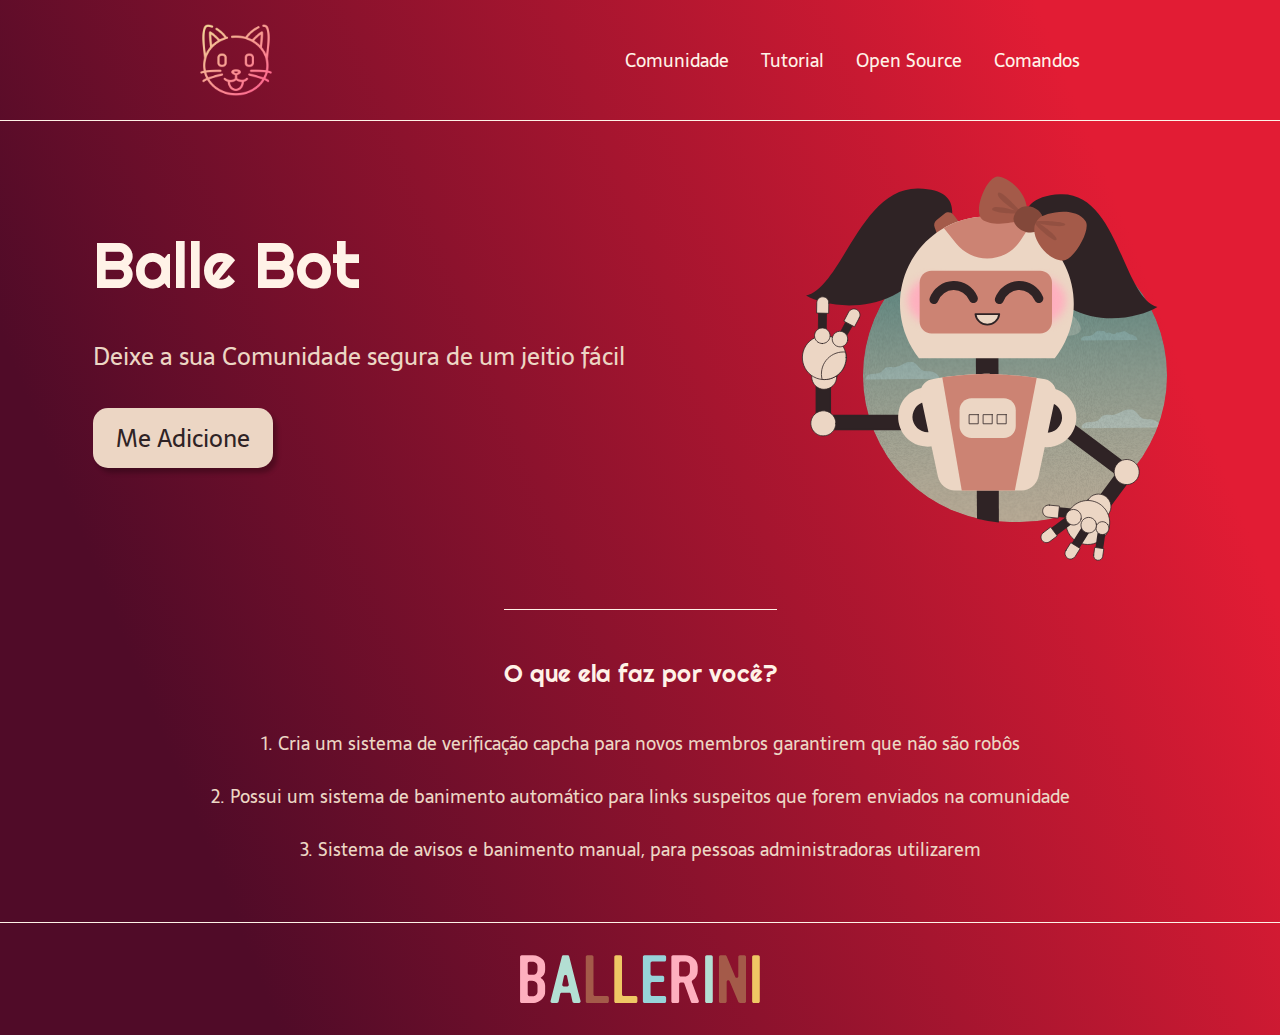
<file: Landing-Page/index.html>
<!DOCTYPE html>
<html lang="pt-br">
<head>
    <meta charset="UTF-8">
    <meta http-equiv="X-UA-Compatible" content="IE=edge">
    <meta name="viewport" content="width=device-width, initial-scale=1.0">
    <link rel="shortcut icon" href="img/myicon.ico" type="image/x-icon">
    <link rel="stylesheet" href="style.css">
    <title>Landing Page</title>
</head>

<body>
    <header>
        <img src="img/gato.png" alt="Logo da página" id="img-nav">

        <nav>
            <a href="#">Comunidade</a>
            <a href="#">Tutorial</a>
            <a href="#">Open Source</a>
            <a href="#">Comandos</a>
        </nav>
    </header>

    <main>
        <section class="conteudo-principal">
            <div>
                <h1>Balle Bot</h1>
                <h2>Deixe a sua Comunidade segura de um jeitio fácil</h2>
                <button>Me Adicione</button>
            </div>

            <img src="img/ballebot.svg" alt="Imagem da Ballebot" id="img-principal">
        </section>

        <section class="conteudo-secundario">
            <h3>O que ela faz por você?</h3>
            <p>1. Cria um <strong>sistema de verificação capcha</strong> para novos membros garantirem que não são robôs</p>
            <p>2. Possui um <strong>sistema de banimento automático</strong> para links suspeitos que forem enviados na comunidade</p>
            <p>3. <strong>Sistema de avisos e banimento manual</strong>, para pessoas administradoras utilizarem</p>
        </section>
    </main>

    <footer>
        <img src="img/ballerini.svg" id="img-footer">
    </footer>
</body>

</html>
</file>
<file: Landing-Page/style.css>
@charset "UTF-8";

@import url('https://fonts.googleapis.com/css2?family=Righteous&display=swap');
@import url('https://fonts.googleapis.com/css2?family=Sarala:wght@400;700&display=swap');

:root {
    --fonte1: 'Righteous', cursive;
    --fonte2: 'Sarala', sans-serif;
}

* {
    margin: 0px;
    padding: 0px;
    box-sizing: border-box;
    text-decoration: none;
}

body {
    font-size: 100%;
    background: linear-gradient(68.15deg, #500B28 16.62%, #E21C34 85.61%);
}

header {
    display: flex;
    flex-direction: row;
    align-items: center;
    justify-content: space-around;
    padding: 24px;
}

#img-nav {
    height: 72px;
}

nav {
    display: flex;
    gap: 32px;
}

a{
    font-family: var(--fonte2);
    color: #FFF2E7;
    font-weight: 400;
    font-size: 18px;
}

main {
    border-top: 0.4px solid #FFF2E7;
    margin-bottom: 48px;
    padding: 10px;
}

.conteudo-principal {
    display: flex;
    flex-direction: row;
    align-items: center;
    justify-content: space-around;
}

div {
    display: flex;
    flex-direction: column;
    gap: 32px;
}

h1 {
    font-family: var(--fonte1);
    font-weight: 400;
    font-size: 64px;
    color: #FFF2E7;
}

h2 {
    font-family: var(--fonte2);
    color: #ECD6C4;
    font-weight: 400;
    font-size: 24px;
}

button {
    background-color: #ECD6C4;
    width: 180px;
    height: 60px;
    border: none;
    border-radius: 15px;
    box-shadow: 4px 5px 4px rgba(0, 0, 0, 0.25);
    font-family: var(--fonte2);
    font-weight: 400;
    font-size: 24px;
    color: #2F2325;
}

button:hover {
    background-color: rgba(236, 214, 196, 0.53);
}

#img-principal {
    height: 430px;
}

.conteudo-secundario {
    display: flex;
    flex-direction: column;
    align-items: center;
    gap: 24px;
    margin-top: 48px;
}

h3 {
    border-top: 0.4px solid #FFF2E7;
    padding-top: 48px;
    font-family: var(--fonte1);
    font-weight: 400;
    font-size: 24px;
    color: #FFF2E7;
    margin-bottom: 16px;
}

p {
    font-family: var(--fonte2);
    font-weight: 300;
    font-size: 18px;
    color: #ECD6C4;
}

footer {
    padding: 32px;
    border-top: 0.4px solid #FFF2E7;
}

#img-footer {
    height: 48px;
    display: block;
    margin: 0 auto;
}
</file>
